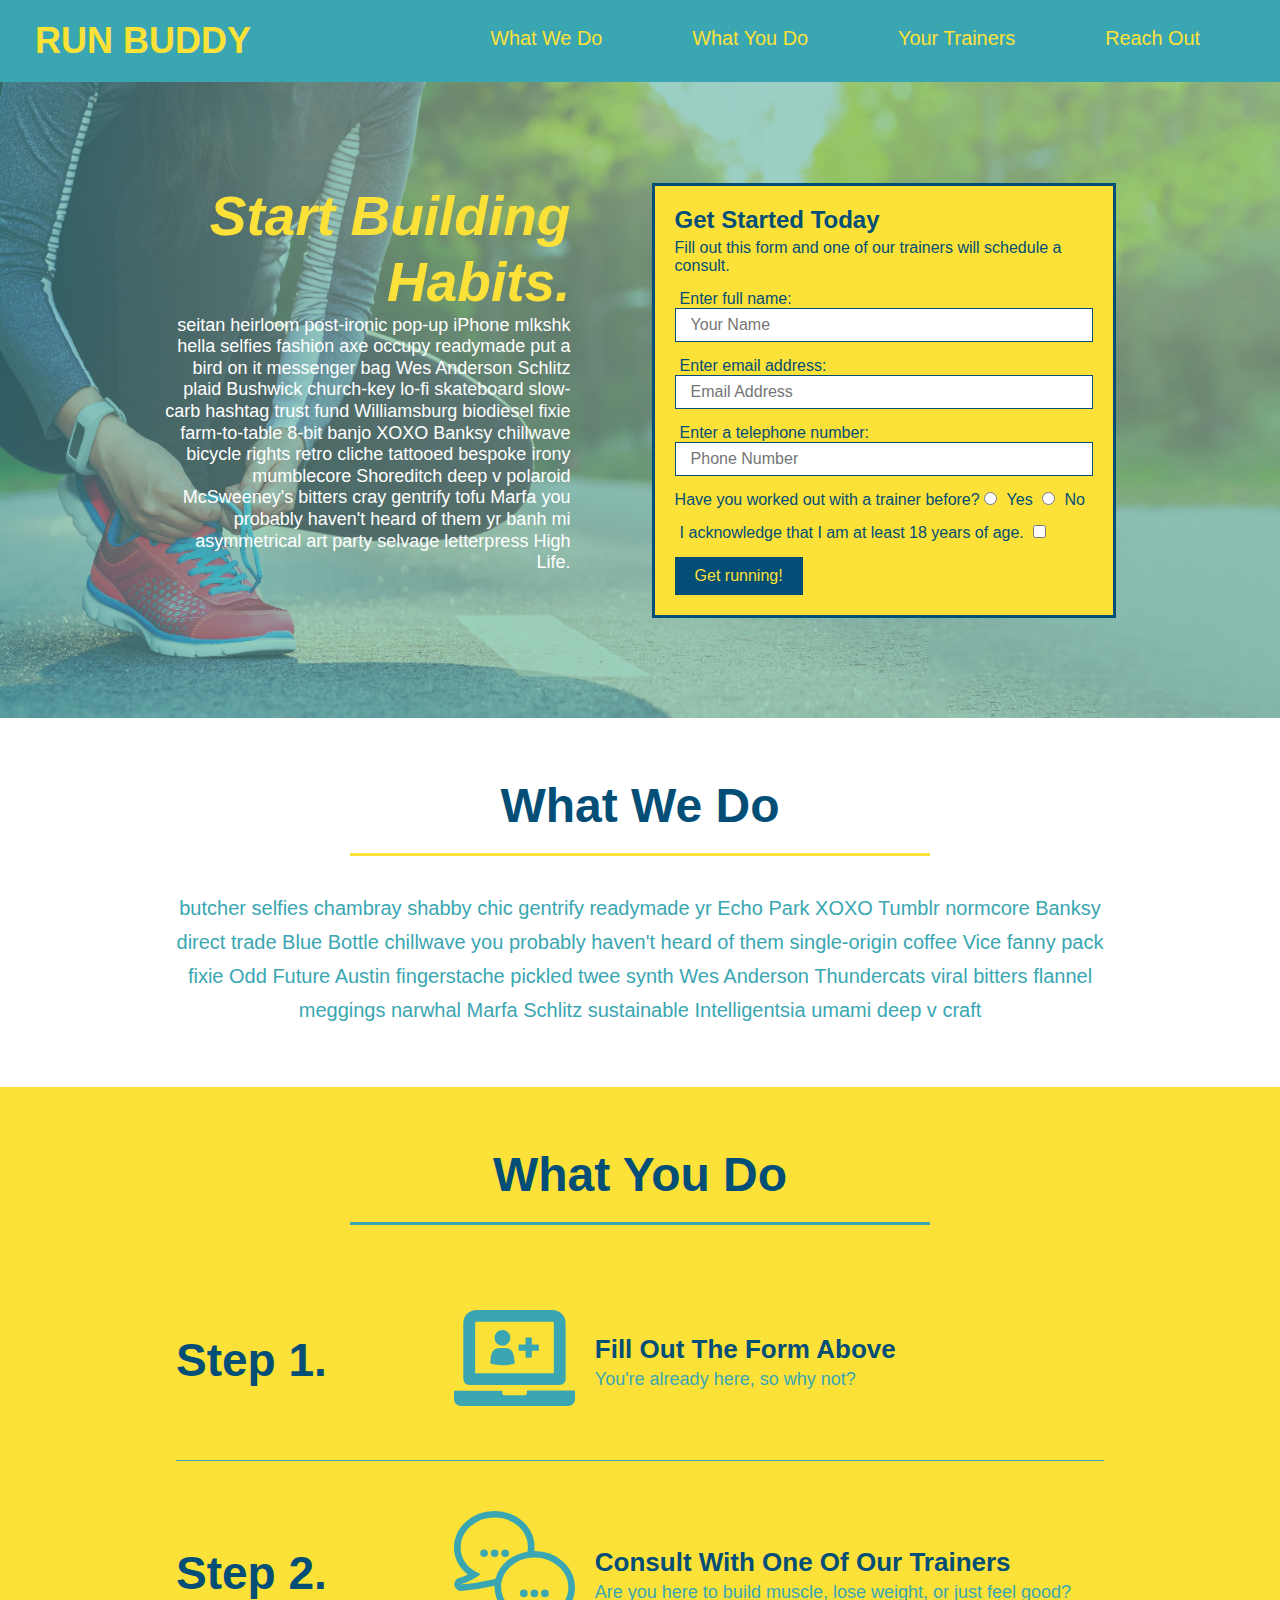
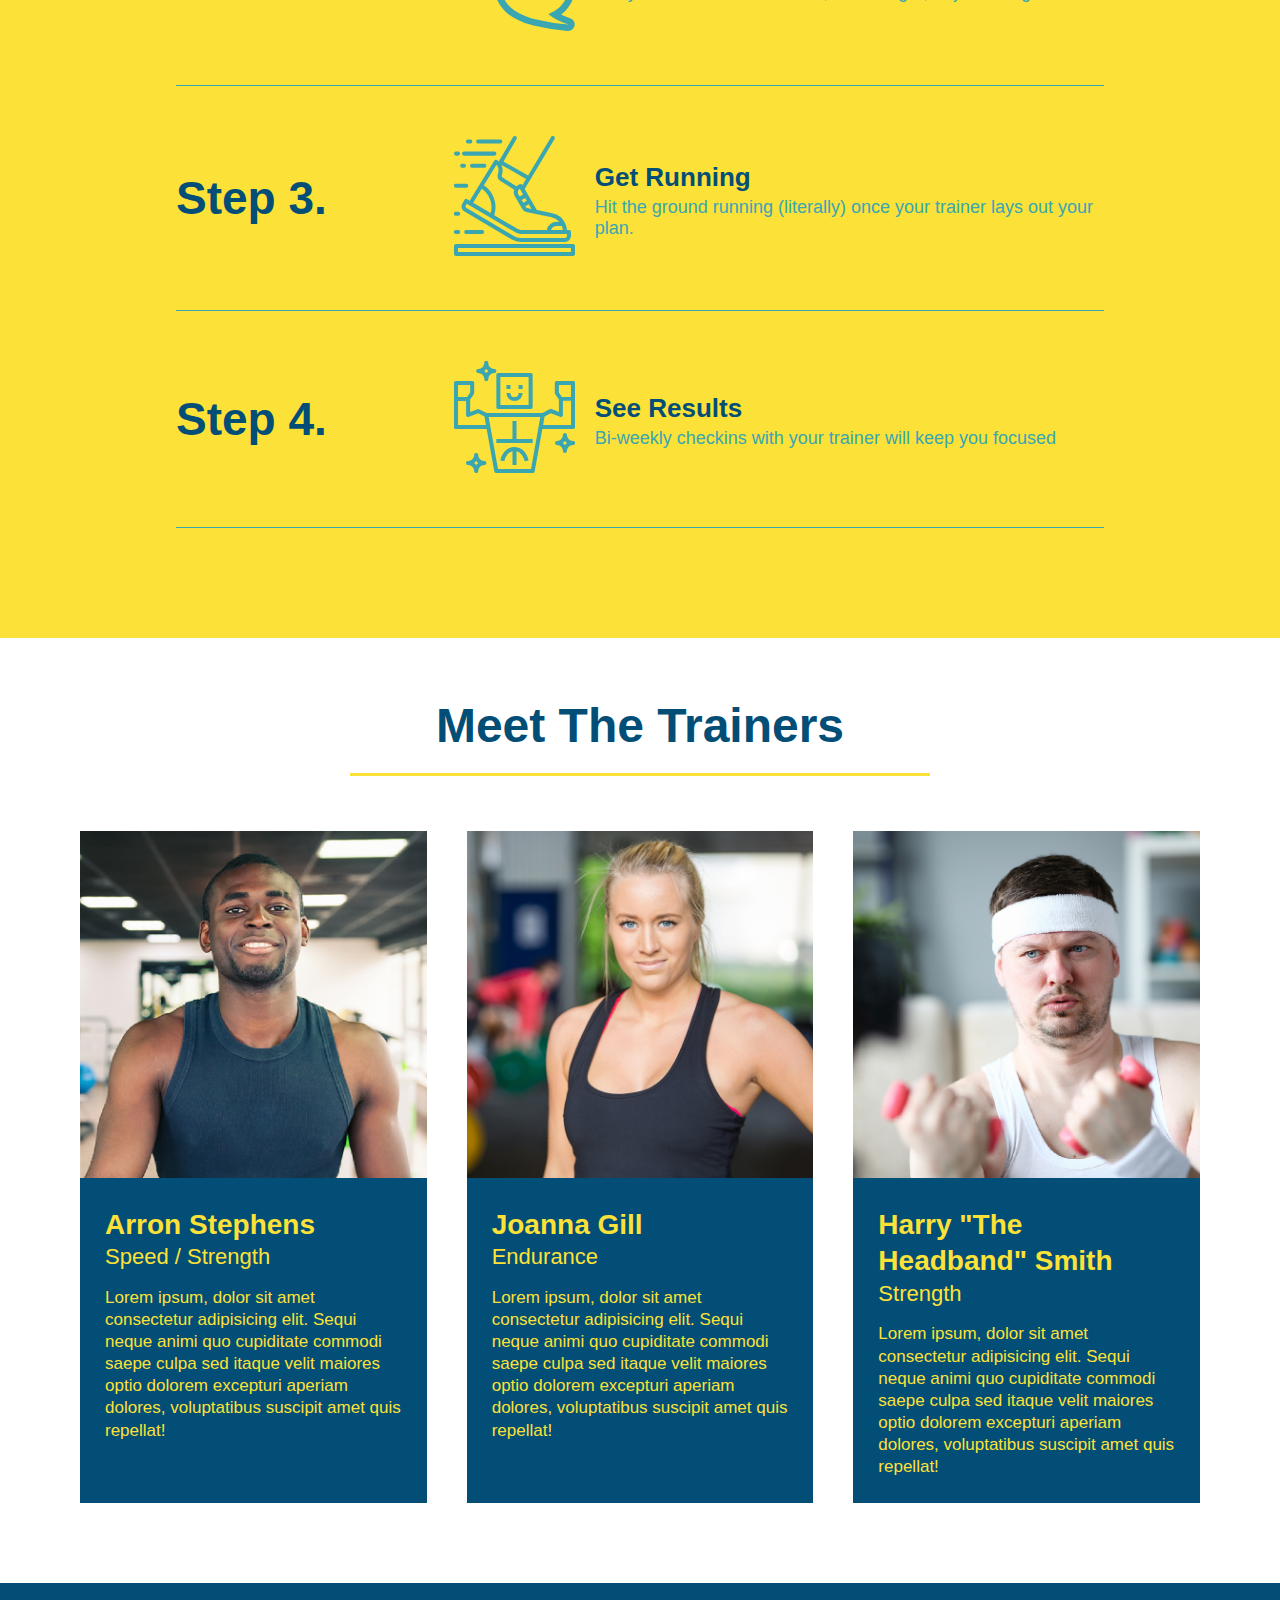
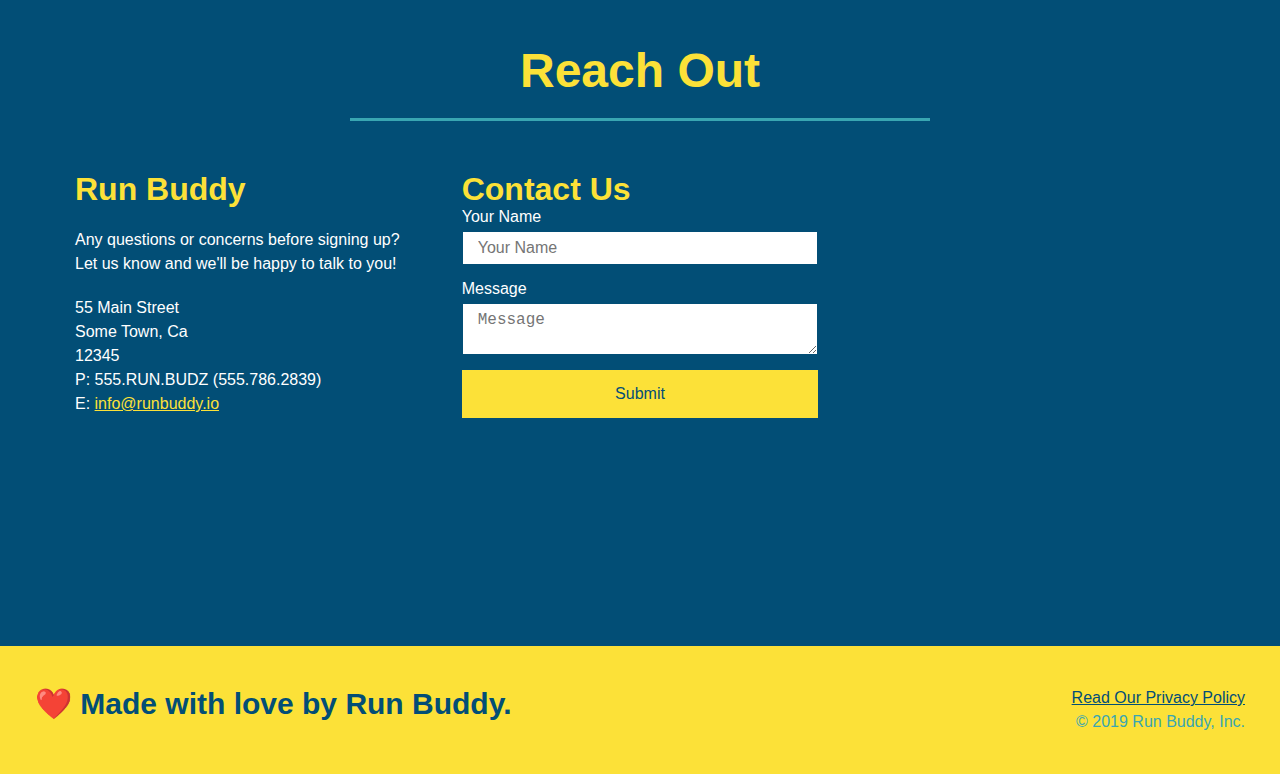
<file: index.html>
<!DOCTYPE html>
<html lang="en">
  <meta>
  <head>
    <meta charset="UTF-8" />
    <link rel="stylesheet" href="./style.css">
    <title>Run Buddy</title>
  </head>
  <body>
    <!-- navigation tags - block level element -->
    <header>
      <h1>
        <a href="/">RUN BUDDY</a>
      </h1>
      <nav>
        <ul>
          <li>
            <a href="#what-we-do">What We Do</a>
          </li>
          <li>
            <a href="#what-you-do">What You Do</a>
          </li>
          <li>
            <a href="#your-trainers">Your Trainers</a>
          </li>
          <li>
            <a href="#reach-out">Reach Out</a>
          </li>
          
        </ul>
      </nav>
    </header>
    <!-- end navigation -->

    <!-- hero/jumbotron -->
    <section class="hero">
      <div class="hero-cta">
        <h2>Start Building Habits.</h2>
        <p>
          seitan heirloom post-ironic pop-up iPhone mlkshk hella selfies fashion axe occupy readymade put a bird on it
          messenger bag Wes Anderson Schlitz plaid Bushwick church-key lo-fi skateboard slow-carb hashtag trust fund
          Williamsburg biodiesel fixie farm-to-table 8-bit banjo XOXO Banksy chillwave bicycle rights retro cliche
          tattooed bespoke irony mumblecore Shoreditch deep v polaroid McSweeney's bitters cray gentrify tofu Marfa you
          probably haven't heard of them yr banh mi asymmetrical art party selvage letterpress High Life.
        </p>
      </div>

      <div class="hero-form">
        <h3>Get Started Today</h3>
        <p>Fill out this form and one of our trainers will schedule a consult.</p>
        <form>
          <label for="name">Enter full name:</label>
          <input type="text" placeholder="Your Name" id="name" name="name" class="form-input" />
          <label for="email">Enter email address:</label>
          <input type="email" placeholder="Email Address" id="email" name="email" class="form-input" />
          <label for="phone">Enter a telephone number:</label>
          <input type="tel" placeholder="Phone Number" name="phone" id="phone" class="form-input" />
          <p>
            Have you worked out with a trainer before? 
            <input type="radio" name="trainer-confirm" id="trainer-yes" />
            <label for="trainer-yes">Yes</label>
            <input type="radio" name="trainer-confirm" id="trainer-no"/>
            <label for="trainer-no">No</label>
          </p>
          <p>
            <label for="checkbox">
              I acknowledge that I am at least 18 years of age.
            </label>
            <input type="checkbox" name="checkpoint1" id="checkbox" />
          </p>
          <button type="submit">
            Get running!
          </button>
        </form>
      </div>
    </section>
    <!-- end header -->

    <!-- "what we do" start - <section> -->
    <section id="what-we-do" class="intro">
      <div class="flex-row">
        <h2 class="section-title primary-border">
          What We Do
        </h2>
      </div>
      <div class="flex-row">
        <p>
          butcher selfies chambray shabby chic gentrify readymade yr Echo Park XOXO Tumblr normcore Banksy direct trade  Blue Bottle chillwave you probably haven't heard of them single-origin coffee Vice fanny pack fixie Odd Future Austin fingerstache pickled twee synth Wes Anderson Thundercats viral bitters flannel meggings narwhal Marfa Schlitz sustainable Intelligentsia umami deep v craft
        </p>
      </div>
    </section>
    <!-- end "what we do" -->

    <!-- "what you do" start -->
    <section id="what-you-do" class="steps">
      <div class="flex-row">
        <h2 class="section-title secondary-border">
          What You Do
        </h2> 
      </div>
      <div class="step">
        <h3>Step 1.</h3>
        <div class="step-info">
          <div class="step-img">
            <img src="./assets/images/step-1.svg" alt="" />
          </div>
          <div class="step-text">
            <h4>Fill Out The Form Above</h4>
            <p>You're already here, so why not?</p>
          </div>
        </div>
      </div>
      <div class="step">
        <h3>Step 2.</h3>
        <div class="step-info">
          <div class="step-img">
            <img src="./assets/images/step-2.svg" alt="" />
          </div>
          <div class="step-text">
            <h4>Consult With One Of Our Trainers</h4>
            <p>Are you here to build muscle, lose weight, or just feel good?</p>
          </div>
        </div>
      </div>
      <div class="step">
        <h3>Step 3.</h3>
        <div class="step-info">
          <div class="step-img">
            <img src="./assets/images/step-3.svg" alt="" />
          </div>
          <div class="step-text">
            <h4>Get Running</h4>
            <p>Hit the ground running (literally) once your trainer lays out your plan.</p>
          </div>
        </div>
      </div>
      <div class="step">
        <h3>Step 4.</h3>
        <div class="step-info">
          <div class="step-img">
            <img src="./assets/images/step-4.svg" alt="" />
          </div>
          <div class="step-text">
            <h4>See Results</h4>
            <p>Bi-weekly checkins with your trainer will keep you focused</p>
          </div>
        </div>
      </div>
    </section>
    <!-- "what you do" end -->

    <!-- "meet the trainers" start -->
    <section id="your-trainers">
      <div class="flex-row">
        <h2 class="section-title primary-border">
          Meet The Trainers
        </h2>
      </div>

      <div class="trainers">
        <article class="trainer">
          <img src="./assets/images/trainer-1.jpg" alt="Arron Stephens in his workout clothes, ready to pump iron" />
          <div class="trainer-bio">
            <h3 class="trainer-name">Arron Stephens</h3>
            <h4 class="trainer-role">Speed / Strength</h4>
            <p>Lorem ipsum, dolor sit amet consectetur adipisicing elit. Sequi neque animi quo cupiditate commodi saepe culpa sed itaque velit maiores optio dolorem excepturi aperiam dolores, voluptatibus suscipit amet quis repellat!</p>
          </div>
        </article>

        <article class="trainer">
          <img src="./assets/images/trainer-2.jpg" alt="Joanna Gill cooling off after a work out" />
          <div class="trainer-bio">
            <h3 class="trainer-name">Joanna Gill</h3>
            <h4 class="trainer-role">Endurance</h4>
            <p>Lorem ipsum, dolor sit amet consectetur adipisicing elit. Sequi neque animi quo cupiditate commodi saepe culpa sed itaque velit maiores optio dolorem excepturi aperiam dolores, voluptatibus suscipit amet quis repellat!</p>
            </div>
          </article>

        <article class="trainer">
          <img src="./assets/images/trainer-3.jpg" alt="Harry Smith wearing a headband and lifting comically small pink weights" />
          <div class="trainer-bio">
            <h3 class="trainer-name">Harry "The Headband" Smith</h3>
            <h4 class="trainer-role">Strength</h4>
            <p>Lorem ipsum, dolor sit amet consectetur adipisicing elit. Sequi neque animi quo cupiditate commodi saepe culpa sed itaque velit maiores optio dolorem excepturi aperiam dolores, voluptatibus suscipit amet quis repellat!</p>
          </div>
        </article>
      </div>
    </section>
    <!-- "meet the trainers" end -->

    <!-- "reach out" start -->
    <section id="reach-out" class="contact">
      <div class="flex-row">
        <h2 class="section-title secondary-border">
          Reach Out
        </h2>
      </div>

      <div class="contact-info">
        <div>
          <h3>Run Buddy</h3>
          <p>
            Any questions or concerns before signing up? 
            <br/>
            Let us know and we'll be happy to talk to you!
          </p>

          <address>
            55 Main Street <br/>
            Some Town, Ca <br/>
            12345<br/>
            P: 555.RUN.BUDZ (555.786.2839)<br/>
            E: <a href="mailto:info@runbuddy.io">info@runbuddy.io</a>
          </address>
          
        </div>

        <div class="contact-form">
          <h3>Contact Us</h3>
          <form>
            <label for="contact-name">Your Name</label>
            <input type="text" id="contact-name" placeholder="Your Name" />
        
            <label for="contact-message">Message</label>
            <textarea id="contact-message" placeholder="Message"></textarea>
        
            <button type="submit">Submit</button>
          </form>
        </div>
        
        <iframe
          src="https://www.google.com/maps/embed?pb=!1m14!1m12!1m3!1d12182.30520634488!2d-74.0652613!3d40.2407219!2m3!1f0!2f0!3f0!3m2!1i1024!2i768!4f13.1!5e0!3m2!1sen!2sus!4v1561060983193!5m2!1sen!2sus"
          frameborder="0" style="border:0" allowfullscreen>
        </iframe>
      </div>
    </section>
    <!-- "reach out" end -->

    <!-- footer -->
    <footer>
      <h2>❤️ Made with love by Run Buddy.</h2>
      <div>
        <a href="./privacy-policy.html">Read Our Privacy Policy</a><br/>
        &copy; 2019 Run Buddy, Inc.
      </div>
    </footer>
    <!-- footer end -->
  </body>
</html>
</file>
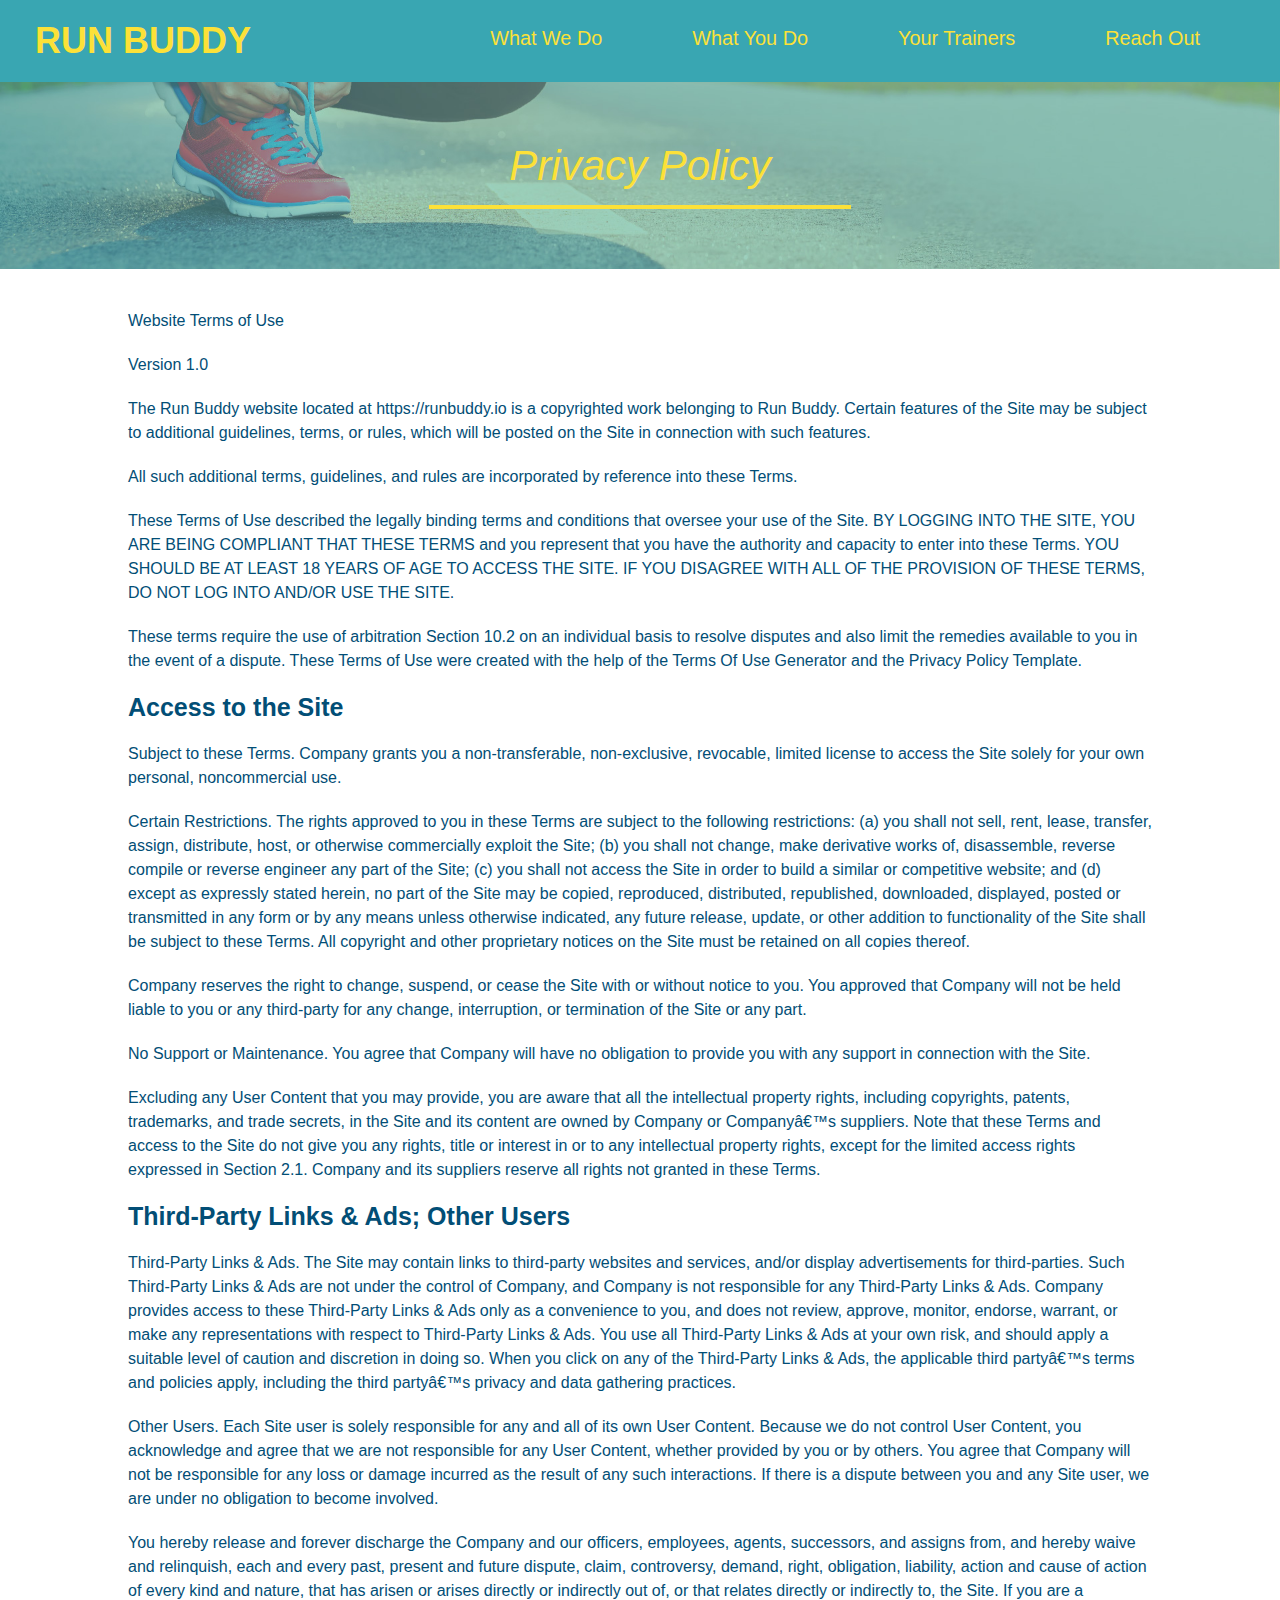
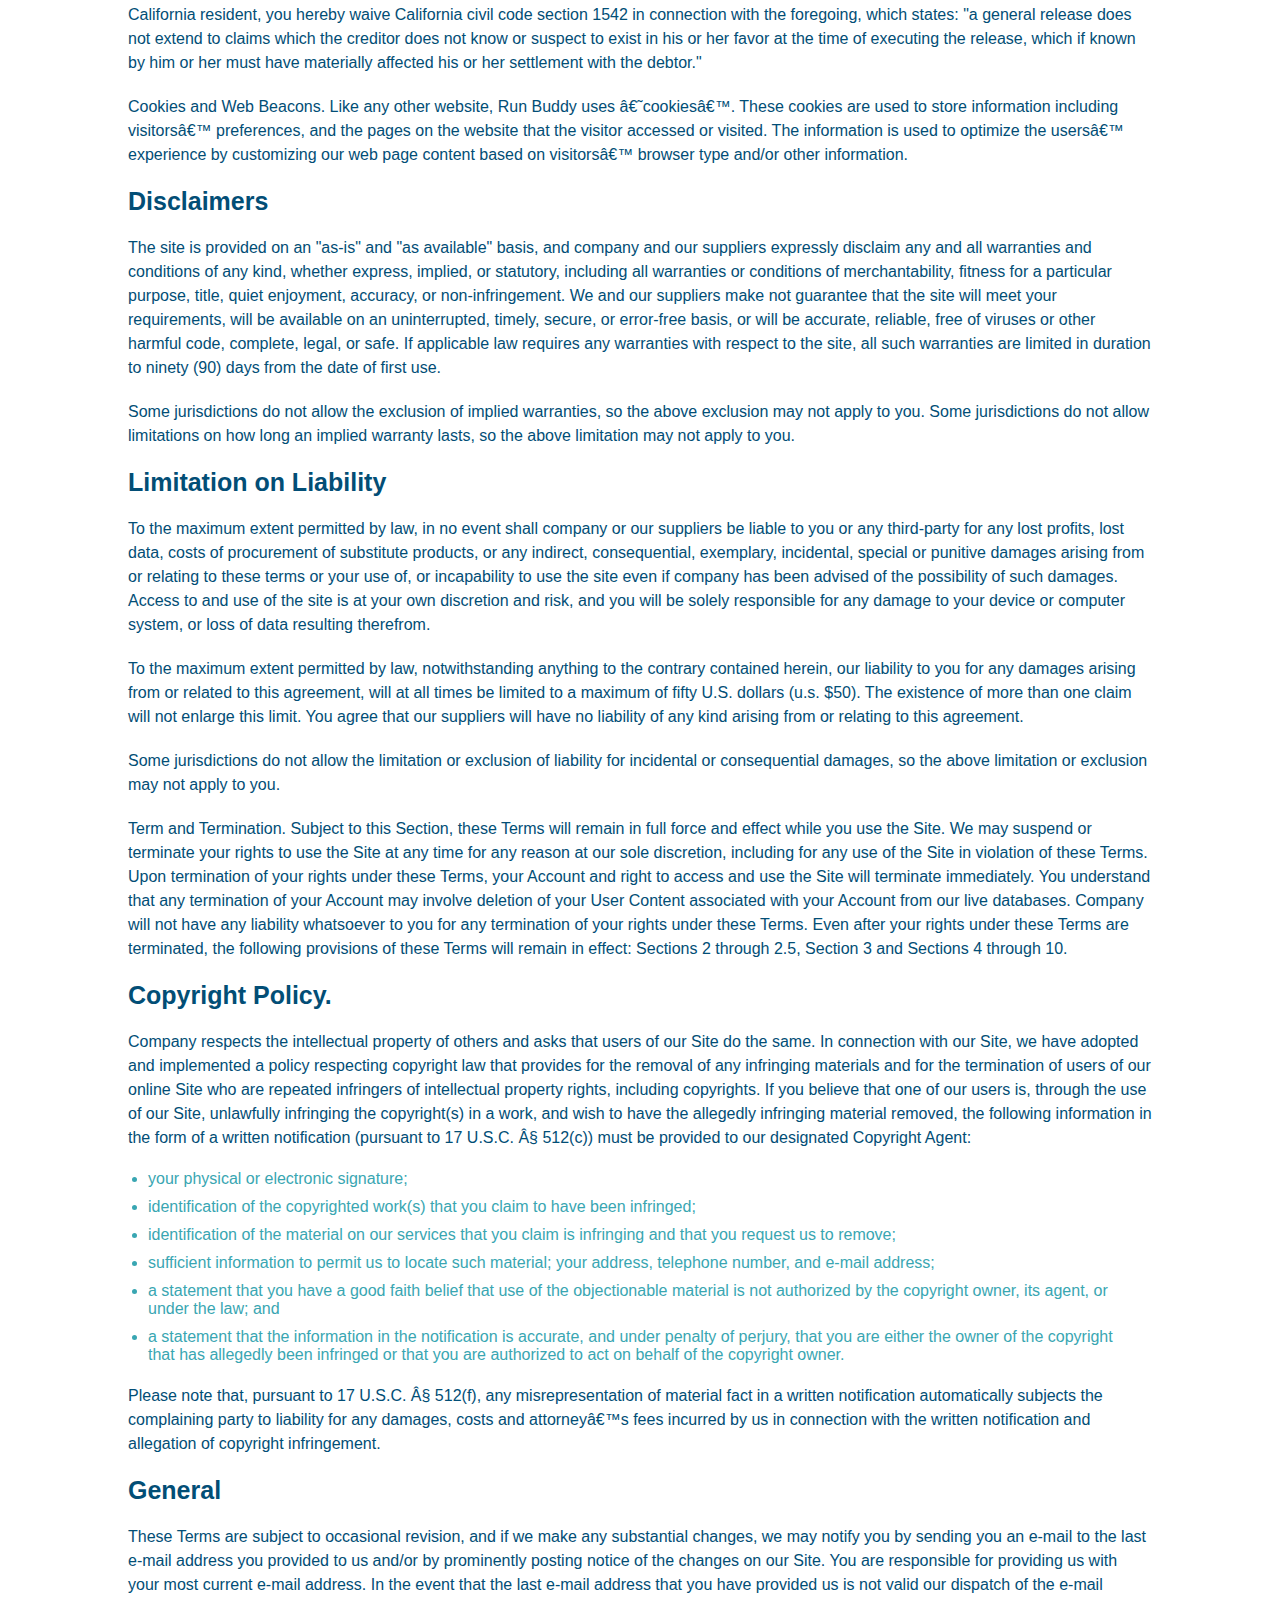
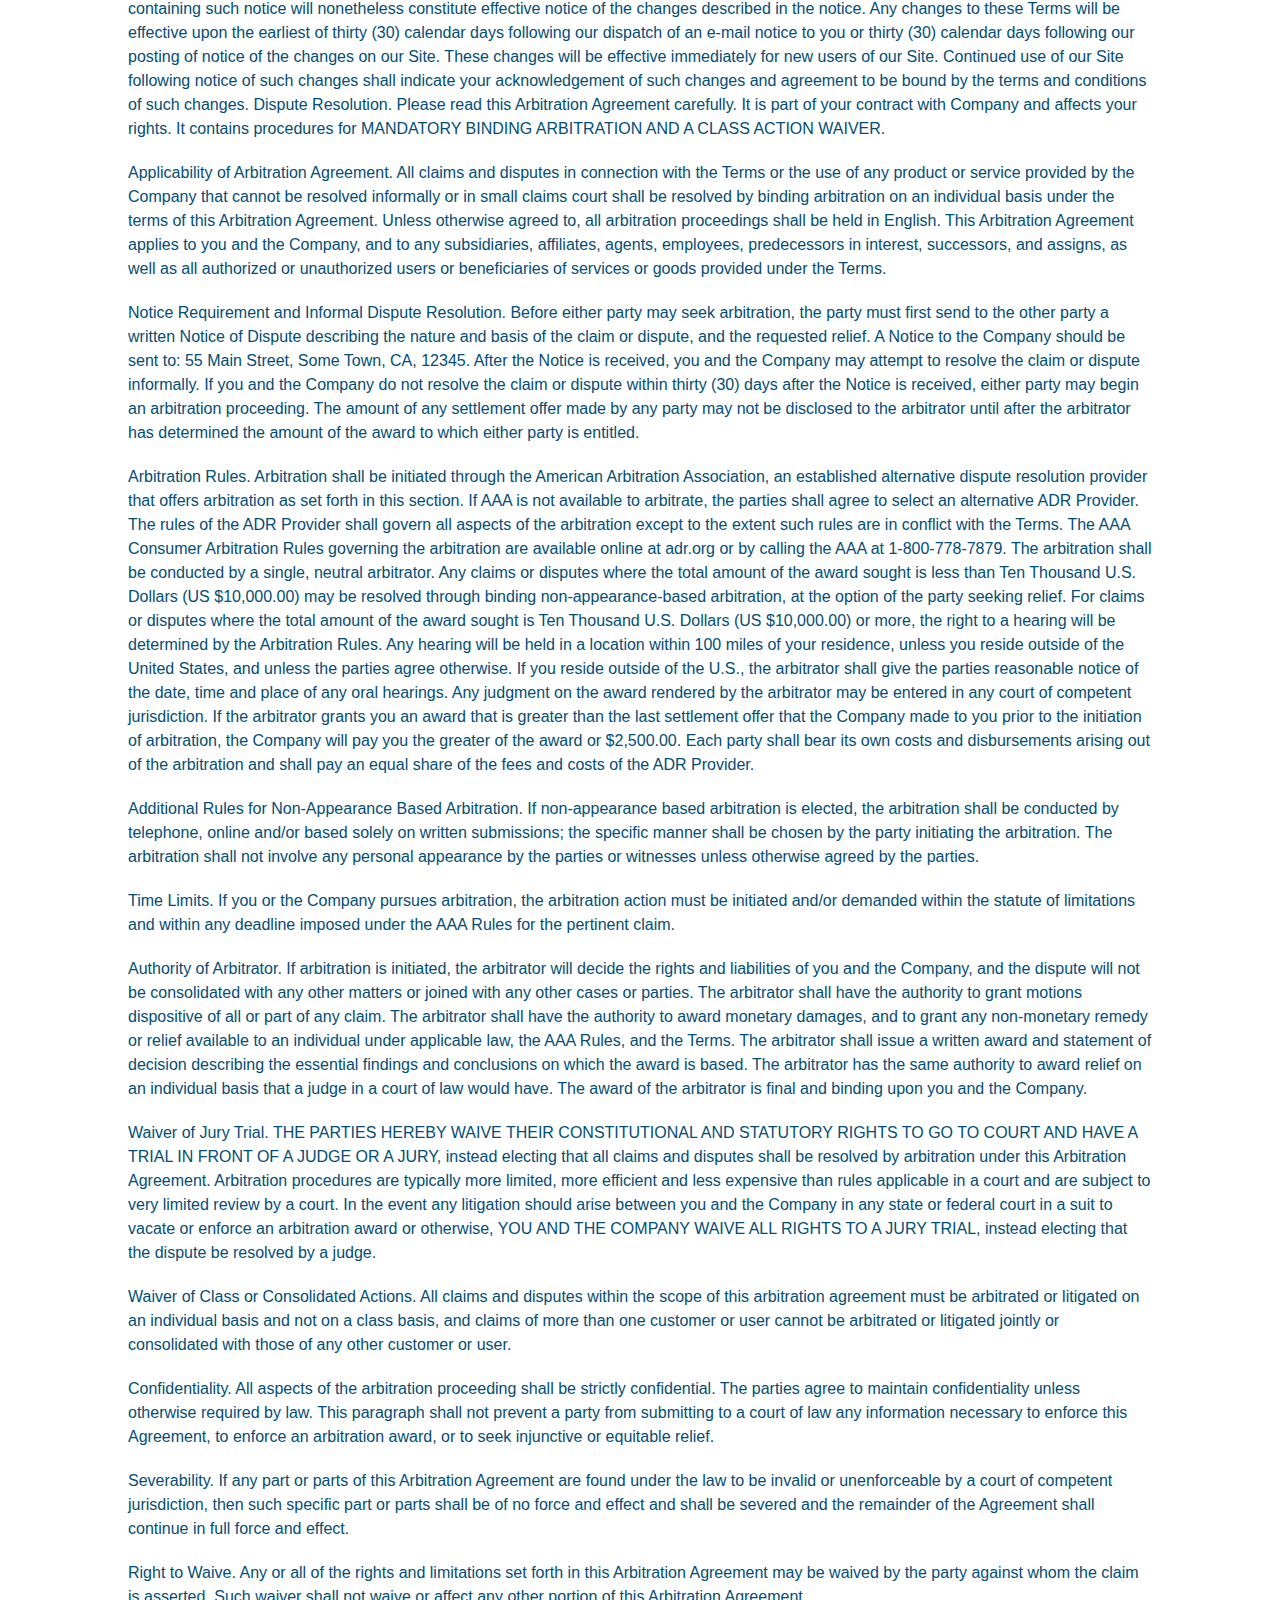
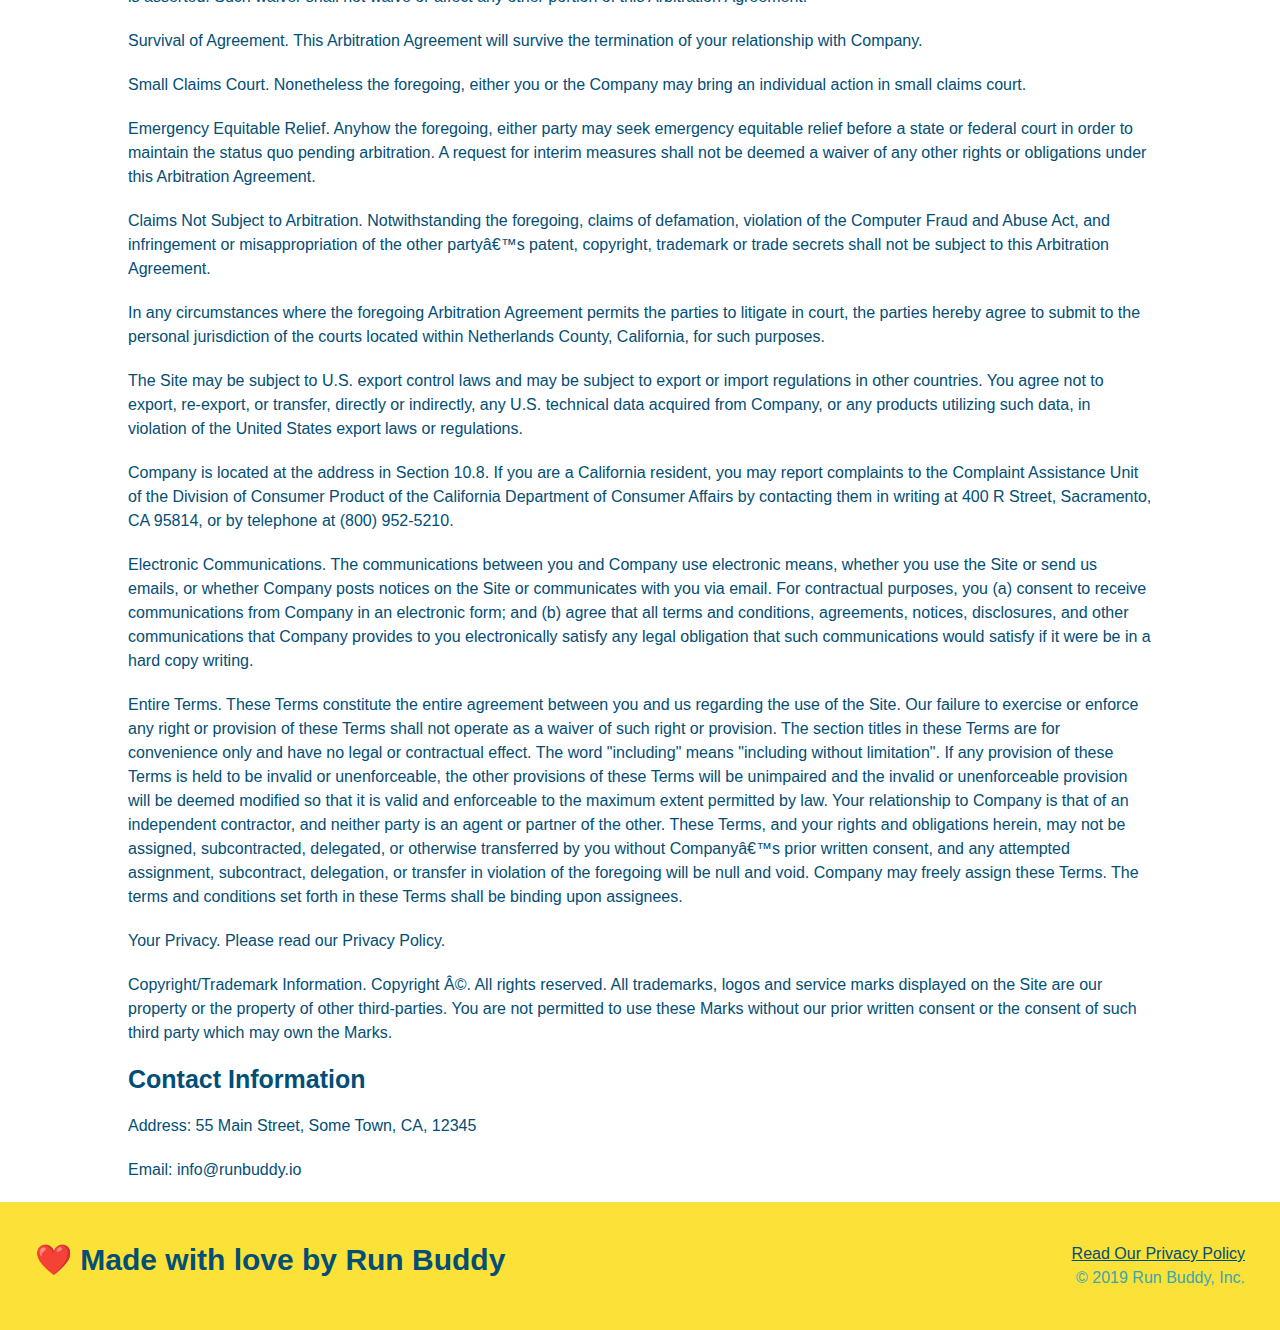
<file: privacy-policy.html>
<!DOCTYPE html>
<html lang="en">
  <meta>
  <head>
    <meta charset="UTF-8" />
    <title>Privacy Policy - Run Buddy</title>
    <link rel="stylesheet" href="./style.css" />
    <link rel="stylesheet" href="./secondary-styles.css" />
  </head>
  <body>
<!---navigation-->
<header>
    <h1>
        <a href="/">
            RUN BUDDY
    </a>
    </h1>
    <nav>
        <!--Unordered list element -->
    <ul>
        <!-- List item element-->
    <li>
        <!-- Anchor element-->
        <a href="./index.html#what-we-do">What We Do</a>
    </li>
    <li> 
        <a href="./index.html#what-you-do">What You Do</a>
    </li>
    <li>
        <a href="./index.html#your-trainers">Your Trainers</a>
    </li>
    <li>
        <a href="./index.html#reach-out">Reach Out</a>
    </li>
    </ul>
</nav>
</header>

<section class="hero">
<h2 class="page-title">
    Privacy Policy
</h2>
</section>
<article class="secondary-content">
    <p>
        Website Terms of Use
      </p>

      <p>
        Version 1.0
      </p>

      <p>
        The Run Buddy website located at https://runbuddy.io is a copyrighted work belonging to Run Buddy. Certain
        features of the Site may be subject to additional guidelines, terms, or rules, which will be posted on the Site
        in connection with such features.
      </p>

      <p>
        All such additional terms, guidelines, and rules are incorporated by reference into these Terms.
      </p>

      <p>
        These Terms of Use described the legally binding terms and conditions that oversee your use of the Site. BY
        LOGGING INTO THE SITE, YOU ARE BEING COMPLIANT THAT THESE TERMS and you represent that you have the authority
        and capacity to enter into these Terms. YOU SHOULD BE AT LEAST 18 YEARS OF AGE TO ACCESS THE SITE. IF YOU
        DISAGREE WITH ALL OF THE PROVISION OF THESE TERMS, DO NOT LOG INTO AND/OR USE THE SITE.
      </p>

      <p>
        These terms require the use of arbitration Section 10.2 on an individual basis to resolve disputes and also
        limit the remedies available to you in the event of a dispute. These Terms of Use were created with the help of
        the Terms Of Use Generator and the Privacy Policy Template.
      </p>

      <h3>
        Access to the Site
      </h3>

      <p>
        Subject to these Terms. Company grants you a non-transferable, non-exclusive, revocable, limited license to
        access the Site solely for your own personal, noncommercial use.
      </p>

      <p>
        Certain Restrictions. The rights approved to you in these Terms are subject to the following restrictions: (a)
        you shall not sell, rent, lease, transfer, assign, distribute, host, or otherwise commercially exploit the Site;
        (b) you shall not change, make derivative works of, disassemble, reverse compile or reverse engineer any part of
        the Site; (c) you shall not access the Site in order to build a similar or competitive website; and (d) except
        as expressly stated herein, no part of the Site may be copied, reproduced, distributed, republished, downloaded,
        displayed, posted or transmitted in any form or by any means unless otherwise indicated, any future release,
        update, or other addition to functionality of the Site shall be subject to these Terms. All copyright and other
        proprietary notices on the Site must be retained on all copies thereof.
      </p>

      <p>
        Company reserves the right to change, suspend, or cease the Site with or without notice to you. You approved
        that Company will not be held liable to you or any third-party for any change, interruption, or termination of
        the Site or any part.
      </p>

      <p>
        No Support or Maintenance. You agree that Company will have no obligation to provide you with any support in
        connection with the Site.
      </p>

      <p>
        Excluding any User Content that you may provide, you are aware that all the intellectual property rights,
        including copyrights, patents, trademarks, and trade secrets, in the Site and its content are owned by Company
        or Companyâ€™s suppliers. Note that these Terms and access to the Site do not give you any rights, title or
        interest in or to any intellectual property rights, except for the limited access rights expressed in Section
        2.1. Company and its suppliers reserve all rights not granted in these Terms.
      </p>

      <h3>
        Third-Party Links & Ads; Other Users
      </h3>

      <p>
        Third-Party Links & Ads. The Site may contain links to third-party websites and services, and/or display
        advertisements for third-parties. Such Third-Party Links & Ads are not under the control of Company, and Company
        is not responsible for any Third-Party Links & Ads. Company provides access to these Third-Party Links & Ads
        only as a convenience to you, and does not review, approve, monitor, endorse, warrant, or make any
        representations with respect to Third-Party Links & Ads. You use all Third-Party Links & Ads at your own risk,
        and should apply a suitable level of caution and discretion in doing so. When you click on any of the
        Third-Party Links & Ads, the applicable third partyâ€™s terms and policies apply, including the third partyâ€™s
        privacy and data gathering practices.
      </p>

      <p>
        Other Users. Each Site user is solely responsible for any and all of its own User Content. Because we do not
        control User Content, you acknowledge and agree that we are not responsible for any User Content, whether
        provided by you or by others. You agree that Company will not be responsible for any loss or damage incurred as
        the result of any such interactions. If there is a dispute between you and any Site user, we are under no
        obligation to become involved.
      </p>

      <p>
        You hereby release and forever discharge the Company and our officers, employees, agents, successors, and
        assigns from, and hereby waive and relinquish, each and every past, present and future dispute, claim,
        controversy, demand, right, obligation, liability, action and cause of action of every kind and nature, that has
        arisen or arises directly or indirectly out of, or that relates directly or indirectly to, the Site. If you are
        a California resident, you hereby waive California civil code section 1542 in connection with the foregoing,
        which states: "a general release does not extend to claims which the creditor does not know or suspect to exist
        in his or her favor at the time of executing the release, which if known by him or her must have materially
        affected his or her settlement with the debtor."
      </p>

      <p>
        Cookies and Web Beacons. Like any other website, Run Buddy uses â€˜cookiesâ€™. These cookies are used to store
        information including visitorsâ€™ preferences, and the pages on the website that the visitor accessed or visited.
        The information is used to optimize the usersâ€™ experience by customizing our web page content based on visitorsâ€™
        browser type and/or other information.
      </p>

      <h3>
        Disclaimers
      </h3>

      <p>
        The site is provided on an "as-is" and "as available" basis, and company and our suppliers expressly disclaim
        any and all warranties and conditions of any kind, whether express, implied, or statutory, including all
        warranties or conditions of merchantability, fitness for a particular purpose, title, quiet enjoyment, accuracy,
        or non-infringement. We and our suppliers make not guarantee that the site will meet your requirements, will be
        available on an uninterrupted, timely, secure, or error-free basis, or will be accurate, reliable, free of
        viruses or other harmful code, complete, legal, or safe. If applicable law requires any warranties with respect
        to the site, all such warranties are limited in duration to ninety (90) days from the date of first use.
      </p>

      <p>
        Some jurisdictions do not allow the exclusion of implied warranties, so the above exclusion may not apply to
        you. Some jurisdictions do not allow limitations on how long an implied warranty lasts, so the above limitation
        may not apply to you.
      </p>

      <h3>
        Limitation on Liability
      </h3>

      <p>
        To the maximum extent permitted by law, in no event shall company or our suppliers be liable to you or any
        third-party for any lost profits, lost data, costs of procurement of substitute products, or any indirect,
        consequential, exemplary, incidental, special or punitive damages arising from or relating to these terms or
        your use of, or incapability to use the site even if company has been advised of the possibility of such
        damages. Access to and use of the site is at your own discretion and risk, and you will be solely responsible
        for any damage to your device or computer system, or loss of data resulting therefrom.
      </p>

      <p>
        To the maximum extent permitted by law, notwithstanding anything to the contrary contained herein, our liability
        to you for any damages arising from or related to this agreement, will at all times be limited to a maximum of
        fifty U.S. dollars (u.s. $50). The existence of more than one claim will not enlarge this limit. You agree that
        our suppliers will have no liability of any kind arising from or relating to this agreement.
      </p>

      <p>
        Some jurisdictions do not allow the limitation or exclusion of liability for incidental or consequential
        damages, so the above limitation or exclusion may not apply to you.
      </p>

      <p>
        Term and Termination. Subject to this Section, these Terms will remain in full force and effect while you use
        the Site. We may suspend or terminate your rights to use the Site at any time for any reason at our sole
        discretion, including for any use of the Site in violation of these Terms. Upon termination of your rights under
        these Terms, your Account and right to access and use the Site will terminate immediately. You understand that
        any termination of your Account may involve deletion of your User Content associated with your Account from our
        live databases. Company will not have any liability whatsoever to you for any termination of your rights under
        these Terms. Even after your rights under these Terms are terminated, the following provisions of these Terms
        will remain in effect: Sections 2 through 2.5, Section 3 and Sections 4 through 10.
      </p>

      <h3>
        Copyright Policy.
      </h3>

      <p>
        Company respects the intellectual property of others and asks that users of our Site do the same. In connection
        with our Site, we have adopted and implemented a policy respecting copyright law that provides for the removal
        of any infringing materials and for the termination of users of our online Site who are repeated infringers of
        intellectual property rights, including copyrights. If you believe that one of our users is, through the use of
        our Site, unlawfully infringing the copyright(s) in a work, and wish to have the allegedly infringing material
        removed, the following information in the form of a written notification (pursuant to 17 U.S.C. Â§ 512(c)) must
        be provided to our designated Copyright Agent:
      </p>

      <ul>
        <li>
          your physical or electronic signature;
        </li>
        <li>
          identification of the copyrighted work(s) that you claim to have been infringed;
        </li>
        <li>
          identification of the material on our services that you claim is infringing and that you request us to remove;
        </li>
        <li>
          sufficient information to permit us to locate such material; your address, telephone number, and e-mail
          address;
        </li>
        <li>
          a statement that you have a good faith belief that use of the objectionable material is not authorized by the
          copyright owner, its agent, or under the law; and
        </li>
        <li>
          a statement that the information in the notification is accurate, and under penalty of perjury, that you are
          either the owner of the copyright that has allegedly been infringed or that you are authorized to act on
          behalf of the copyright owner.
        </li>
      </ul>

      <p>
        Please note that, pursuant to 17 U.S.C. Â§ 512(f), any misrepresentation of material fact in a written
        notification automatically subjects the complaining party to liability for any damages, costs and attorneyâ€™s
        fees incurred by us in connection with the written notification and allegation of copyright infringement.
      </p>

      <h3>
        General
      </h3>

      <p>
        These Terms are subject to occasional revision, and if we make any substantial changes, we may notify you by
        sending you an e-mail to the last e-mail address you provided to us and/or by prominently posting notice of the
        changes on our Site. You are responsible for providing us with your most current e-mail address. In the event
        that the last e-mail address that you have provided us is not valid our dispatch of the e-mail containing such
        notice will nonetheless constitute effective notice of the changes described in the notice. Any changes to these
        Terms will be effective upon the earliest of thirty (30) calendar days following our dispatch of an e-mail
        notice to you or thirty (30) calendar days following our posting of notice of the changes on our Site. These
        changes will be effective immediately for new users of our Site. Continued use of our Site following notice of
        such changes shall indicate your acknowledgement of such changes and agreement to be bound by the terms and
        conditions of such changes. Dispute Resolution. Please read this Arbitration Agreement carefully. It is part of
        your contract with Company and affects your rights. It contains procedures for MANDATORY BINDING ARBITRATION AND
        A CLASS ACTION WAIVER.
      </p>

      <p>
        Applicability of Arbitration Agreement. All claims and disputes in connection with the Terms or the use of any
        product or service provided by the Company that cannot be resolved informally or in small claims court shall be
        resolved by binding arbitration on an individual basis under the terms of this Arbitration Agreement. Unless
        otherwise agreed to, all arbitration proceedings shall be held in English. This Arbitration Agreement applies to
        you and the Company, and to any subsidiaries, affiliates, agents, employees, predecessors in interest,
        successors, and assigns, as well as all authorized or unauthorized users or beneficiaries of services or goods
        provided under the Terms.
      </p>

      <p>
        Notice Requirement and Informal Dispute Resolution. Before either party may seek arbitration, the party must
        first send to the other party a written Notice of Dispute describing the nature and basis of the claim or
        dispute, and the requested relief. A Notice to the Company should be sent to: 55 Main Street, Some Town, CA,
        12345. After the Notice is received, you and the Company may attempt to resolve the claim or dispute informally.
        If you and the Company do not resolve the claim or dispute within thirty (30) days after the Notice is received,
        either party may begin an arbitration proceeding. The amount of any settlement offer made by any party may not
        be disclosed to the arbitrator until after the arbitrator has determined the amount of the award to which either
        party is entitled.
      </p>

      <p>
        Arbitration Rules. Arbitration shall be initiated through the American Arbitration Association, an established
        alternative dispute resolution provider that offers arbitration as set forth in this section. If AAA is not
        available to arbitrate, the parties shall agree to select an alternative ADR Provider. The rules of the ADR
        Provider shall govern all aspects of the arbitration except to the extent such rules are in conflict with the
        Terms. The AAA Consumer Arbitration Rules governing the arbitration are available online at adr.org or by
        calling the AAA at 1-800-778-7879. The arbitration shall be conducted by a single, neutral arbitrator. Any
        claims or disputes where the total amount of the award sought is less than Ten Thousand U.S. Dollars (US
        $10,000.00) may be resolved through binding non-appearance-based arbitration, at the option of the party seeking
        relief. For claims or disputes where the total amount of the award sought is Ten Thousand U.S. Dollars (US
        $10,000.00) or more, the right to a hearing will be determined by the Arbitration Rules. Any hearing will be
        held in a location within 100 miles of your residence, unless you reside outside of the United States, and
        unless the parties agree otherwise. If you reside outside of the U.S., the arbitrator shall give the parties
        reasonable notice of the date, time and place of any oral hearings. Any judgment on the award rendered by the
        arbitrator may be entered in any court of competent jurisdiction. If the arbitrator grants you an award that is
        greater than the last settlement offer that the Company made to you prior to the initiation of arbitration, the
        Company will pay you the greater of the award or $2,500.00. Each party shall bear its own costs and
        disbursements arising out of the arbitration and shall pay an equal share of the fees and costs of the ADR
        Provider.
      </p>

      <p>
        Additional Rules for Non-Appearance Based Arbitration. If non-appearance based arbitration is elected, the
        arbitration shall be conducted by telephone, online and/or based solely on written submissions; the specific
        manner shall be chosen by the party initiating the arbitration. The arbitration shall not involve any personal
        appearance by the parties or witnesses unless otherwise agreed by the parties.
      </p>

      <p>
        Time Limits. If you or the Company pursues arbitration, the arbitration action must be initiated and/or demanded
        within the statute of limitations and within any deadline imposed under the AAA Rules for the pertinent claim.
      </p>

      <p>
        Authority of Arbitrator. If arbitration is initiated, the arbitrator will decide the rights and liabilities of
        you and the Company, and the dispute will not be consolidated with any other matters or joined with any other
        cases or parties. The arbitrator shall have the authority to grant motions dispositive of all or part of any
        claim. The arbitrator shall have the authority to award monetary damages, and to grant any non-monetary remedy
        or relief available to an individual under applicable law, the AAA Rules, and the Terms. The arbitrator shall
        issue a written award and statement of decision describing the essential findings and conclusions on which the
        award is based. The arbitrator has the same authority to award relief on an individual basis that a judge in a
        court of law would have. The award of the arbitrator is final and binding upon you and the Company.
      </p>

      <p>
        Waiver of Jury Trial. THE PARTIES HEREBY WAIVE THEIR CONSTITUTIONAL AND STATUTORY RIGHTS TO GO TO COURT AND HAVE
        A TRIAL IN FRONT OF A JUDGE OR A JURY, instead electing that all claims and disputes shall be resolved by
        arbitration under this Arbitration Agreement. Arbitration procedures are typically more limited, more efficient
        and less expensive than rules applicable in a court and are subject to very limited review by a court. In the
        event any litigation should arise between you and the Company in any state or federal court in a suit to vacate
        or enforce an arbitration award or otherwise, YOU AND THE COMPANY WAIVE ALL RIGHTS TO A JURY TRIAL, instead
        electing that the dispute be resolved by a judge.
      </p>

      <p>
        Waiver of Class or Consolidated Actions. All claims and disputes within the scope of this arbitration agreement
        must be arbitrated or litigated on an individual basis and not on a class basis, and claims of more than one
        customer or user cannot be arbitrated or litigated jointly or consolidated with those of any other customer or
        user.
      </p>

      <p>
        Confidentiality. All aspects of the arbitration proceeding shall be strictly confidential. The parties agree to
        maintain confidentiality unless otherwise required by law. This paragraph shall not prevent a party from
        submitting to a court of law any information necessary to enforce this Agreement, to enforce an arbitration
        award, or to seek injunctive or equitable relief.
      </p>

      <p>
        Severability. If any part or parts of this Arbitration Agreement are found under the law to be invalid or
        unenforceable by a court of competent jurisdiction, then such specific part or parts shall be of no force and
        effect and shall be severed and the remainder of the Agreement shall continue in full force and effect.
      </p>

      <p>
        Right to Waive. Any or all of the rights and limitations set forth in this Arbitration Agreement may be waived
        by the party against whom the claim is asserted. Such waiver shall not waive or affect any other portion of this
        Arbitration Agreement.
      </p>

      <p>
        Survival of Agreement. This Arbitration Agreement will survive the termination of your relationship with
        Company.
      </p>

      <p>
        Small Claims Court. Nonetheless the foregoing, either you or the Company may bring an individual action in small
        claims court.
      </p>

      <p>
        Emergency Equitable Relief. Anyhow the foregoing, either party may seek emergency equitable relief before a
        state or federal court in order to maintain the status quo pending arbitration. A request for interim measures
        shall not be deemed a waiver of any other rights or obligations under this Arbitration Agreement.
      </p>

      <p>
        Claims Not Subject to Arbitration. Notwithstanding the foregoing, claims of defamation, violation of the
        Computer Fraud and Abuse Act, and infringement or misappropriation of the other partyâ€™s patent, copyright,
        trademark or trade secrets shall not be subject to this Arbitration Agreement.
      </p>

      <p>
        In any circumstances where the foregoing Arbitration Agreement permits the parties to litigate in court, the
        parties hereby agree to submit to the personal jurisdiction of the courts located within Netherlands County,
        California, for such purposes.
      </p>

      <p>
        The Site may be subject to U.S. export control laws and may be subject to export or import regulations in other
        countries. You agree not to export, re-export, or transfer, directly or indirectly, any U.S. technical data
        acquired from Company, or any products utilizing such data, in violation of the United States export laws or
        regulations.
      </p>

      <p>
        Company is located at the address in Section 10.8. If you are a California resident, you may report complaints
        to the Complaint Assistance Unit of the Division of Consumer Product of the California Department of Consumer
        Affairs by contacting them in writing at 400 R Street, Sacramento, CA 95814, or by telephone at (800) 952-5210.
      </p>

      <p>
        Electronic Communications. The communications between you and Company use electronic means, whether you use the
        Site or send us emails, or whether Company posts notices on the Site or communicates with you via email. For
        contractual purposes, you (a) consent to receive communications from Company in an electronic form; and (b)
        agree that all terms and conditions, agreements, notices, disclosures, and other communications that Company
        provides to you electronically satisfy any legal obligation that such communications would satisfy if it were be
        in a hard copy writing.
      </p>

      <p>
        Entire Terms. These Terms constitute the entire agreement between you and us regarding the use of the Site. Our
        failure to exercise or enforce any right or provision of these Terms shall not operate as a waiver of such right
        or provision. The section titles in these Terms are for convenience only and have no legal or contractual
        effect. The word "including" means "including without limitation". If any provision of these Terms is held to be
        invalid or unenforceable, the other provisions of these Terms will be unimpaired and the invalid or
        unenforceable provision will be deemed modified so that it is valid and enforceable to the maximum extent
        permitted by law. Your relationship to Company is that of an independent contractor, and neither party is an
        agent or partner of the other. These Terms, and your rights and obligations herein, may not be assigned,
        subcontracted, delegated, or otherwise transferred by you without Companyâ€™s prior written consent, and any
        attempted assignment, subcontract, delegation, or transfer in violation of the foregoing will be null and void.
        Company may freely assign these Terms. The terms and conditions set forth in these Terms shall be binding upon
        assignees.
      </p>

      <p>
        Your Privacy. Please read our Privacy Policy.
      </p>

      <p>
        Copyright/Trademark Information. Copyright Â©. All rights reserved. All trademarks, logos and service marks
        displayed on the Site are our property or the property of other third-parties. You are not permitted to use
        these Marks without our prior written consent or the consent of such third party which may own the Marks.
      </p>

      <h3>
        Contact Information
      </h3>

      <p>
        Address: 55 Main Street, Some Town, CA, 12345
      </p>

      <p>
        Email: info@runbuddy.io
      </p>

</article>

      <!-- footer-->
      <footer>
        <h2>❤️ Made with love by Run Buddy </h2>
        <div> <a href="#">Read Our Privacy Policy</a><br />
          &copy; 2019 Run Buddy, Inc. 
        </section>
    </body>
    </footer>
</file>
<file: style.css>
* {
    box-sizing: border-box;
    margin: 0;
    padding: 0;
  }
  
  body {
    color: #39a6b2;
    font-family: Helvetica, Arial, sans-serif;
  }
  
  
  /* HEADER / NAV BAR STYLES START */
  
  header {
    padding: 20px 35px;
    background-color: #39a6b2;
    display: flex;
    justify-content: space-between;
    flex-wrap: wrap;
  }
  
  header h1 {
    font-weight: bold;
    margin: 0;
    font-size: 36px;
    color: #fce138;
  }
  
  header a {
    text-decoration: none;
    color: #fce138;
  }
  
  header nav {
    margin: 7px 0;
  }
  
  header nav ul {
    display: flex;
    flex-wrap: wrap;
    justify-content: space-between;
    align-items: center;
    list-style: none;
  }
  
  header nav ul li a {
    margin: 0 30px;
    font-weight: lighter;
    font-size: 1.55vw;
    padding: 10px 15px;
  }
  
  /* HEADER / NAVBAR STYLES END */
  
  
  
  /* FOOTER STYLES START */
  footer {
    background: #fce138;
    padding: 40px 35px;
    display: flex;
    justify-content: space-between;
    flex-wrap: wrap;
    width: 100%;
  }
  
  footer h2 {
    color: #024e76;
    font-size: 30px;
    margin: 0;
  }
  
  footer div {
    line-height: 1.5;
    text-align: right;
  }
  
  footer a {
    color: #024e76;
  }
  /* END FOOTER STYLES */
  
  /* STYLE ALL SECTION TAGS */
  section {
    padding: 60px;
  }
  
  /* HERO STYLES START */
  .hero {
    background-image: url('./assets/images/hero-bg.jpeg');
    background-size: cover;
    background-position: center;
    display: flex;
    justify-content: center;
    flex-wrap: wrap;
    align-items: flex-start;
  }
  
  .hero-cta {
    width: 35%;
    text-align: right;
    margin: 3.5%;
    color: #fff;
    font-size: 18px;
    line-height: 1.2;
  }
  
  .hero-cta h2 {
    font-style: italic;
    font-size: 55px;
    color: #fce138;
  }
  
  .hero-form {
    border: 3px solid #024e76;
    background-color: #fce138;
    padding: 20px;
    color: #024e76;
    width: 40%;
    margin: 3.5%;
  }
  
  .hero-form h3 {
    font-size: 24px;
    margin: 0;
  }
  .hero-form p {
    margin: 5px 0 15px 0;
  }
  
  .form-input {
    border: 1px solid #024e76;
    display: block;
    padding: 7px 15px;
    font-size: 16px;
    color: #024e76;
    width: 100%;
    margin-bottom: 15px; 
  }
  
  .hero-form label {
    margin: 0 5px;
  }
  
  .hero-form button {
    color: #fce138;
    background-color: #024e76;
    border: none;
    padding: 10px 20px;
    font-size: 16px;
  } 
  /* HERO STYLES END */
  
  
  /* SECTION TITLE STYLES START */
  .section-title {
    font-size: 48px;
    border-bottom: 3px solid;
    color: #024e76;
    padding-bottom: 20px;
    text-align: center;
    margin: 0 auto 35px auto;
    width: 50%;
  }
  
  .primary-border {
    border-color: #fce138;
  }
  
  .secondary-border {
    border-color: #39a6b2;
  }
  /* SECTION TITLE STYLES END */
  
  /* WHAT WE DO STYLES */
  
  .intro p {
    line-height: 1.7;
    color: #39a6b2;
    width: 80%;
    margin: 0 auto;
    font-size: 20px;
    text-align: center;
  }
  /* WHAT YOU DO STYLES END */
  
  
  /* WHAT YOU DO STYLES START */
  .steps { 
    background: #fce138;
  }
  
  .step {
    margin: 50px auto;
    padding-bottom: 50px;
    width: 80%;
    border-bottom: 1px solid #39a6b2;
    display: flex;
    flex-wrap: wrap;
    align-items: center;
    justify-content: space-between;
  }
  
  .step h3 {
    color: #024e76;
    font-size: 46px;
    flex: 1 30%;
  }
  
  .step-info {
    flex: 2 70%;
    display: flex;
    flex-wrap: wrap;
    align-items: center;
  }
  
  .step-img {
    flex: 1 12%;
    margin-right: 20px;
  }
  
  .step-img img {
    max-width: 100%;
  }
  
  .step-text {
    flex: 12;
  }
  
  .step-text p {
    color: #39a6b2;
    font-size: 18px;
  }
  
  .step-text h4 {
    font-size: 26px;
    line-height: 1.5;
    color: #024e76;
  }
  
  /* WHAT YOU DO STYLES END */
  
  /* MEET THE TRAINERS START */
  .trainers {
    width: 100%;
    margin: 0 auto;
    display: flex;
    flex-wrap: wrap;
    justify-content: space-around;
  }
  
  .trainer {
    margin: 20px;
    flex: 1;
    background: #024e76;
    color: #fce138;
  }
  
  .trainer img {
    width: 100%;
  }
  
  .trainer-bio {
    padding: 25px;
    line-height: 1.3;
  }
  
  .trainer-bio h3 {
    font-size: 28px;
  }
  
  .trainer-bio h4 {
    font-weight: lighter;
    font-size: 22px;
    margin-bottom: 15px;
  }
  
  .trainer-bio p {
    font-size: 17px;
  }
  /* TRAINER STYLES END */
  
  /* REACH OUT STYLES START */
  .contact {
    background: #024e76;
  }
  
  .contact h2 {
    color: #fce138;
  }
  
  .contact-info {
    display: flex;
    justify-content: space-between;
    flex-wrap: wrap;
  }
  
  .contact-info > * {
    flex: 1;
    margin: 15px;
  }
  
  .contact-info iframe {
    height: 400px;
  }
  
  .contact-info div {
    color: white;
  }
  
  .contact-info h3 {
    color: #fce138;
    font-size: 32px;
  }
  
  .contact-info p, .contact-info address {
    margin: 20px 0;
    line-height: 1.5;
    font-size: 16px;
    font-style: normal;
  }
  
  .contact-form input, .contact-form textarea {
    border: 1px solid #024e76;
    display: block;
    padding: 7px 15px;
    font-size: 16px;
    color: #024e76;
    width: 100%;
    margin-bottom: 15px;
    margin-top: 5px;
  }
  
  .contact-form button {
    width: 100%;
    border: none;
    background: #fce138;
    color: #024e76;
    text-align: center;
    padding: 15px 0;
    font-size: 16px;
  }
  
  .contact-info a {
    color: #fce138;
  }
  
  
  /* REACH OUT STYLES END */
  
  /* UTILITIES */
  .text-left {
    text-align: left;
  }
  
  .text-right {
    text-align: right;
  }
  
  .flex-row {
    display: flex;
  }

  /* MEDIA QUERY FOR SMALLER DESKTOP SCREENS AND SMALLER */
  @media screen and (max-width: 980px) {
    

    }
  }

  /* MEDIA QUERY FOR MIBLE PHONES AND SMALLER */
  @media screen and (max-width: 768px) {
    
  }

  /* MEDIA QUERY FOR MOBILE PHONES AND SMALLER */
  @media screen and (max-width: 575px) {
    

  }
</file>
<file: secondary-styles.css>
.hero {
    background-position: bottom;
    height: auto;
    text-align: center;
    margin-bottom: 40px;
  }
  
  .page-title {
    color: #fce138;
    display: inline-block;
    border-bottom: 4px solid #fce138;
    padding: 0 80px 15px 80px;
    font-weight: normal;
    font-size: 42px;
    font-style: italic;
  }
  
  .secondary-content {
    width: 80%;
    margin: 0 auto;
    color: #024e76;
  }
  
  .secondary-content h3 {
    font-size: 25px;
    margin: 20px 0;
  }
  
  .secondary-content p {
    font-size: 16px;
    line-height: 1.5;
    margin: 20px 0;
  }
  
  .secondary-content ul {
    margin: 15px 20px;
  }
  
  .secondary-content li {
    color: #39a6b2;
    margin: 10px 0;
  }
</file>
